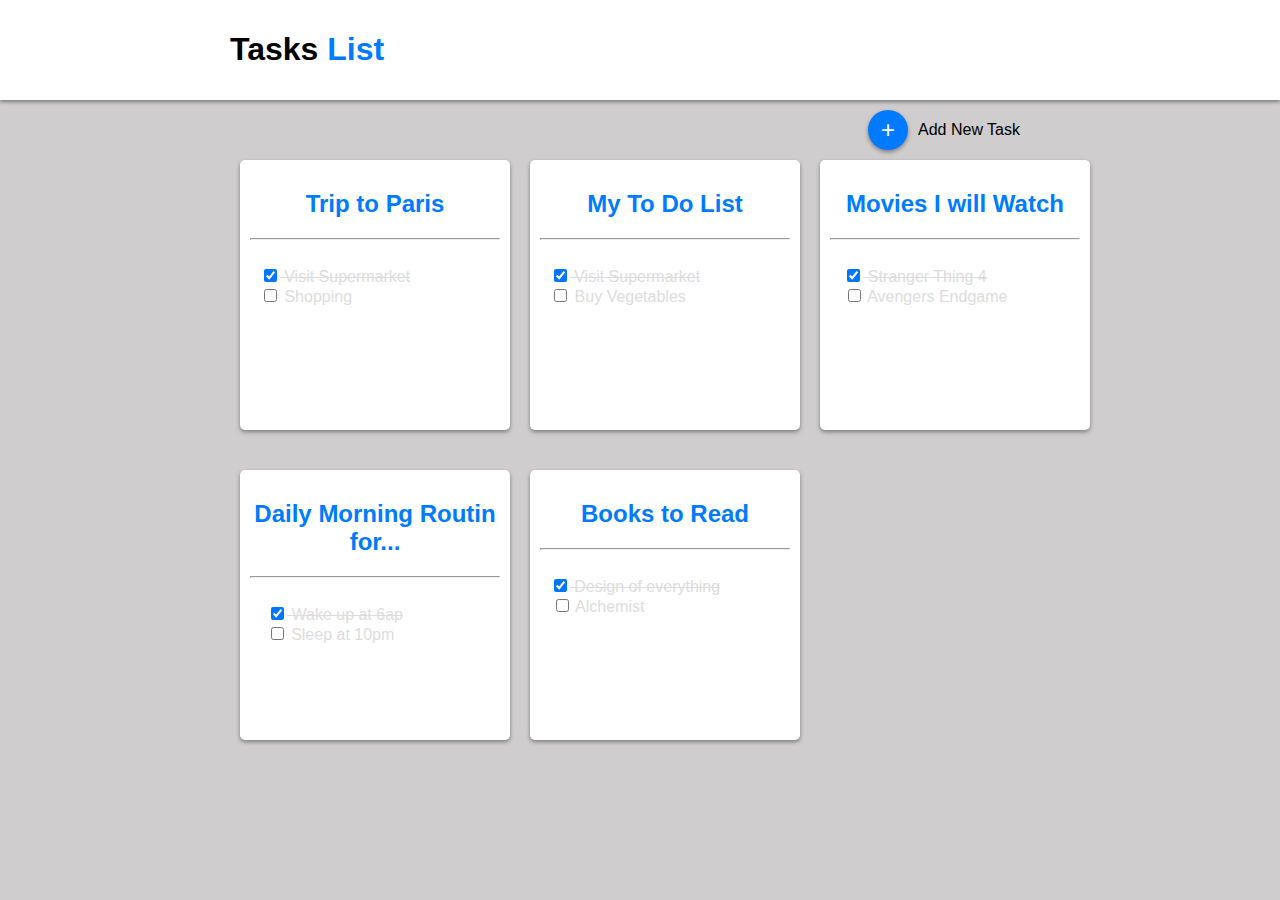
<file: index.html>
<!DOCTYPE html>
<html>

<head>
  <title>Page 1</title>
  <link rel="stylesheet" type="text/css" href="style1.css" />
</head>

<body>
  <!-- Title row with a header and two spans -->
  <div class="title-row">
    <h1>
      <span class="task-text">Tasks</span> <span class="list-text">List</span>
    </h1>
  </div>

  <!-- Button to add a task -->
  <div class="add-button">
    <a href="./index2.html"><button>+</button></a>
    <span>Add New Task</span>
  </div>

  <!-- Container for the task cards -->
  <div class="cards-container">
    <!-- Task card 1 with a title and a description -->
    <div class="card">
      <h2>Trip to Paris</h2>
      <hr>
      <label class="checkbox">
        <div  class="checkbox1">
          <input type="checkbox" checked> Visit Supermarket
        </div>
        <input class="box-1" type="checkbox"> Shopping
      </label>
    </div>

    <!-- Task card 2 with a title and a description -->
    <div class="card">
      <h2>My To Do List</h2>
      <hr>
      <label class="checkbox">
        <div class="checkbox2">
          <input type="checkbox" checked> Visit Supermarket
        </div>
        <input class="box-2" type="checkbox"> Buy Vegetables
      </label>
    
    </div>

    <!-- Task card 3 with a title and a description -->
    <div class="card">
      <h2>Movies I will Watch</h2>
      <hr>
      <label class="checkbox">
        <div class="checkbox3">
          <input type="checkbox" checked> Stranger Thing 4
        </div>
        <input class="box-3" type="checkbox"> Avengers Endgame
      </label>
      
    </div>

    <!-- Task card 4 with a title and a description -->
    <div class="card">
      <h2>Daily Morning Routin for...</h2>
      <hr>
      <label  class="checkbox">
        <div  class="checkbox4">
          <input type="checkbox" checked> Wake up at 6ap
        </div>
        <input class="box-4" type="checkbox"> Sleep at 10pm
      </label>
      
    </div>

    <!-- Task card 5 with a title and a description -->
    <div class="card">
      <h2>Books to Read</h2>
      <hr>
      <label class="checkbox">
        <div  class="checkbox5">
          <input type="checkbox" checked> Design of everything<br>
        </div>
        <input class="box-5" type="checkbox"> Alchemist
      </label>

    </div>
  </div>
</body>

</html>
</file>
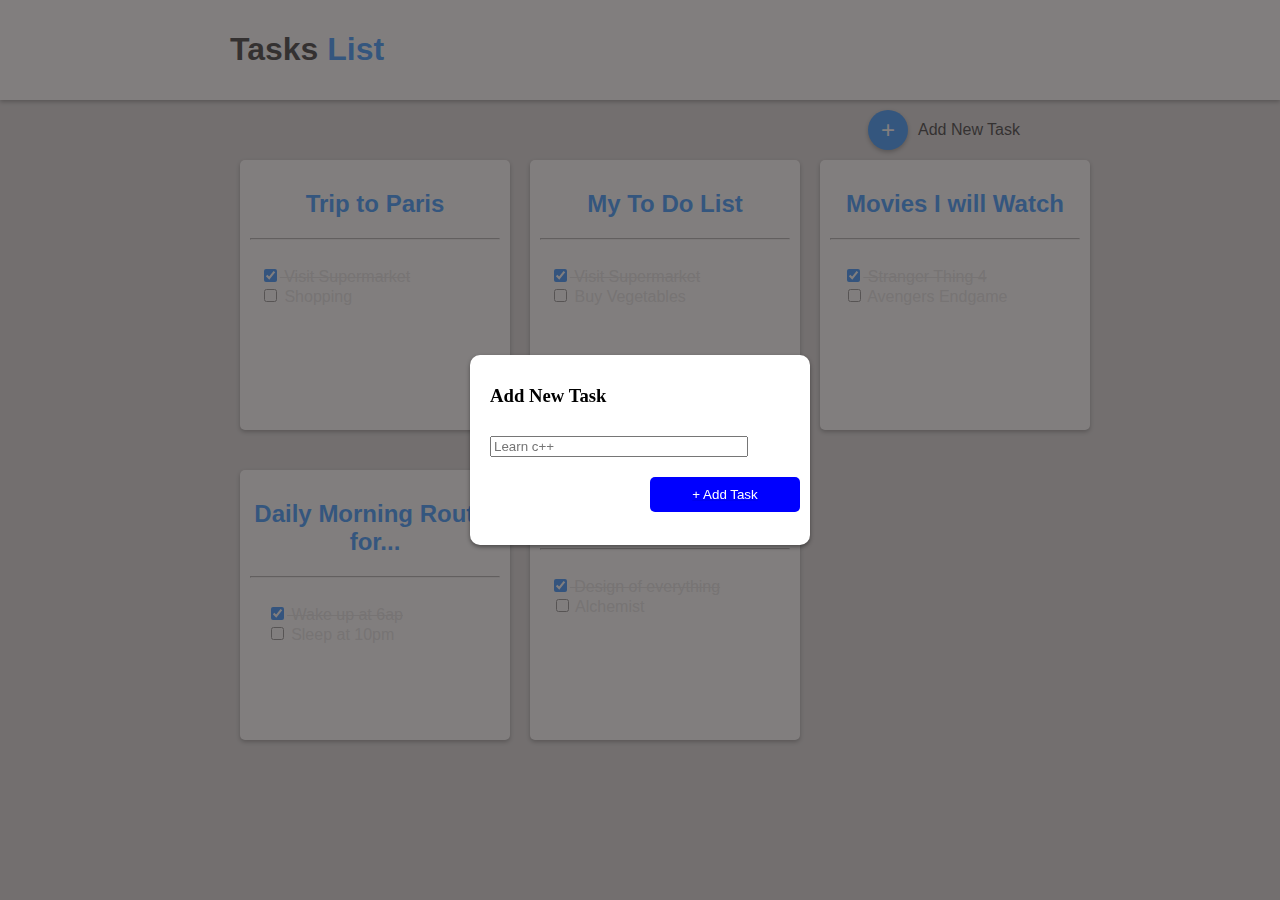
<file: index2.html>
<!DOCTYPE html>
<html>

<head>
	<title>Page 2</title>
	<!-- Link to the external CSS file -->
	<link rel="stylesheet" type="text/css" href="style2.css">
</head>

<body>
	<!-- Background div that holds an iframe to display page1 -->
	<div class="background">
		<iframe src="./index.html"></iframe>
	</div>
	
	<!-- Card div that holds the main content -->
	<div class="card">
		<!-- Card text -->
		<h3 class="heading3">Add New Task</h3>

		<!-- Input field for entering task -->
			<label>
				<input class="inputbox" type="text" placeholder="Learn c++">
			</label>
	
		<!-- Button for adding task -->
		<a href="./index3.html"><button>+ Add Task</button></a>

	</div>
</body>

</html>
</file>
<file: style1.css>
/* body {
  max-width: 1800px;
  margin: 0 auto;
} */

/* Set background color and font for the whole page */
body {
  display: block;
  background-color: #cfcdcd;
  font-family: Arial, sans-serif;
  margin: 0;
  padding: 0;
}

/* Styles for the title row */
.title-row {
  display: flex;
  align-items: center;
  justify-content: space-between;
  background-color: #ffffff;
  color: #fff;
  padding: 10px 20px;
  box-shadow: 0 2px 4px rgba(0, 0, 0, 0.4);
  /* add box shadow to the title row */
}

/* Style for the "Tasks" text in the title row */
.task-text {
  color: black;
  margin-left: 210px;
  /* move the "Tasks" text to the right */
}

/* Style for the "List" text in the title row */
.list-text {
  color: #007bff;
  margin-right: 250px;
  /* move the "List" text to the left */
}

/* Styles for the add button */
.add-button {
  display: flex;
  align-items: center;
  justify-content: flex-end;
  /* align the button to the right */
  padding-top: 10px;
  margin-right: 260px;
  /* add margin to the right to space it out from the "List" text */
}

.add-button button {
  background-color: #007bff;
  color: #fff;
  border: none;
  border-radius: 50%;
  width: 40px;
  height: 40px;
  font-size: 1.5rem;
  margin-right: 10px;
  cursor: pointer;
  box-shadow: 0 2px 4px rgba(0, 0, 0, 0.4);
}

.add-button button:hover {
  background-color: #0056b3;
}

/* Styles for the cards container */
.cards-container {
  display: flex;
  flex-wrap: wrap;
  /* allow the cards to wrap to a new line if there are too many */
  margin-right: 100px;
  /* add margin to the right to space it out from the edge of the page */
  margin-left: 240px;
  /* add margin to the left to space it out from the "Tasks" text */
  margin-top: 10px;
  gap: 20px;
  /* add some space between the cards */
}

/* Styles for the individual cards */
.card {
  background-color: #fff;
  border-radius: 5px;
  box-shadow: 0 2px 4px rgba(0, 0, 0, 0.4);
  width: 250px;
  height: 250px;
  margin-bottom: 20px;
  /* add more margin at the bottom to space out the cards */
  padding: 10px;
  cursor: pointer;
  transition: box-shadow 0.2s ease;
  color: #007bff;
  text-align: center
}

.card:hover {
  box-shadow: 0 4px 8px rgba(0, 0, 0, 0.4);
}


.checkbox {
  margin-top: 10px;
  color: gainsboro;
  margin-top: 5px;
  margin-left: -90px;
  /* text-decoration: line-through; */
}

/* Styling for checked boxes */
.checkbox1{
  margin-left: -80px;
  text-decoration: line-through;
}

.checkbox2{
  margin-left: -80px;
  text-decoration: line-through;
}

.checkbox3{
  margin-left: -80px;
  text-decoration: line-through;
}

.checkbox4{
  margin-left: -80px;
  text-decoration: line-through;
}

.checkbox5{
  margin-left: -60px;
  text-decoration: line-through;
}

/* styling for unchecked checkboxes */
.box-1{
  margin-left: -134px;
  }
  
  .box-2{
  margin-left: -90px;
  }

  .box-3{
    margin-left: -55px;
  }
  
  .box-4{
  margin-left: -85px;
  }
  
  .box-5{
    margin-left: -130px;
    
  }
</file>
<file: style2.css>
body{
    background-color: rgb(75, 71, 71);
}
/* Set background properties */
.background {
    position: fixed;
    /* Fix position */
    top: 0;
    left: 0;
    width: 100%;
    /* Set width and height to cover entire viewport */
    height: 100%;
    opacity: 0.3;
    /* Set opacity to make background slightly transparent */
    z-index: -1;
    /* Set z-index to -1 to move it behind other elements */
}

/* Set iframe properties */
iframe {
    width: 100%;
    /* Set width and height to fill parent container */
    height: 100%;
    border: none;
    /* Remove border */
}

/* Set card properties */
.card {
    position: absolute;
    /* Position element absolutely */
    top: 50%;
    /* Position from top */
    left: 50%;
    /* Position from left */
    transform: translate(-50%, -50%);
    /* Center the element */
    background-color: white;
    /* Set background color */
    padding: 20px;
    /* Add padding */
    border-radius: 10px;
    /* Add rounded corners */
    box-shadow: 0 2px 4px rgba(0, 0, 0, 0.4);
    /* Add box shadow */
    width: 300px;
    /* set the width to 300 pixels */
    height: 150px;
    /* set the height to 200 pixels */
}

.heading3 {
    margin-top: 10px;
}


.inputbox {
    margin-top: 10px;
    width: 250px;
}

/* Set button properties */
button {
    background-color: blue;
    /* Set background color to blue */
    color: white;
    /* Set text color to white */
    padding: 10px;
    /* Add padding */
    border: none;
    /* Remove border */
    border-radius: 5px;
    /* Add rounded corners */
    width: 150px;
    cursor: pointer;
    /* Change cursor to pointer */
    margin: 0 auto;
    /* Center the button horizontally */
    margin-left: 160px;
    margin-top: 20px;
    display: block;
    /* Set display property to block */
}

/* Set add-button container properties */
.add-button {
    display: flex;
    /* Set display property to flex */
    align-items: center;
    /* Center items vertically */
    margin-bottom: 20px;
    /* Add margin at bottom */
}

/* Set add-button button properties */
.add-button button {
    background-color: #4CAF50;
    /* Set background color to green */
    color: white;
    /* Set text color to white */
    font-size: 16px;
    /* Set font size */
    padding: 10px 20px;
    /* Add padding */
    border: none;
    /* Remove border */
    border-radius: 4px;
    /* Add rounded corners */
    cursor: pointer;
    /* Change cursor to pointer */
    margin-right: 10px;
    /* Add margin at right */
}
</file>
